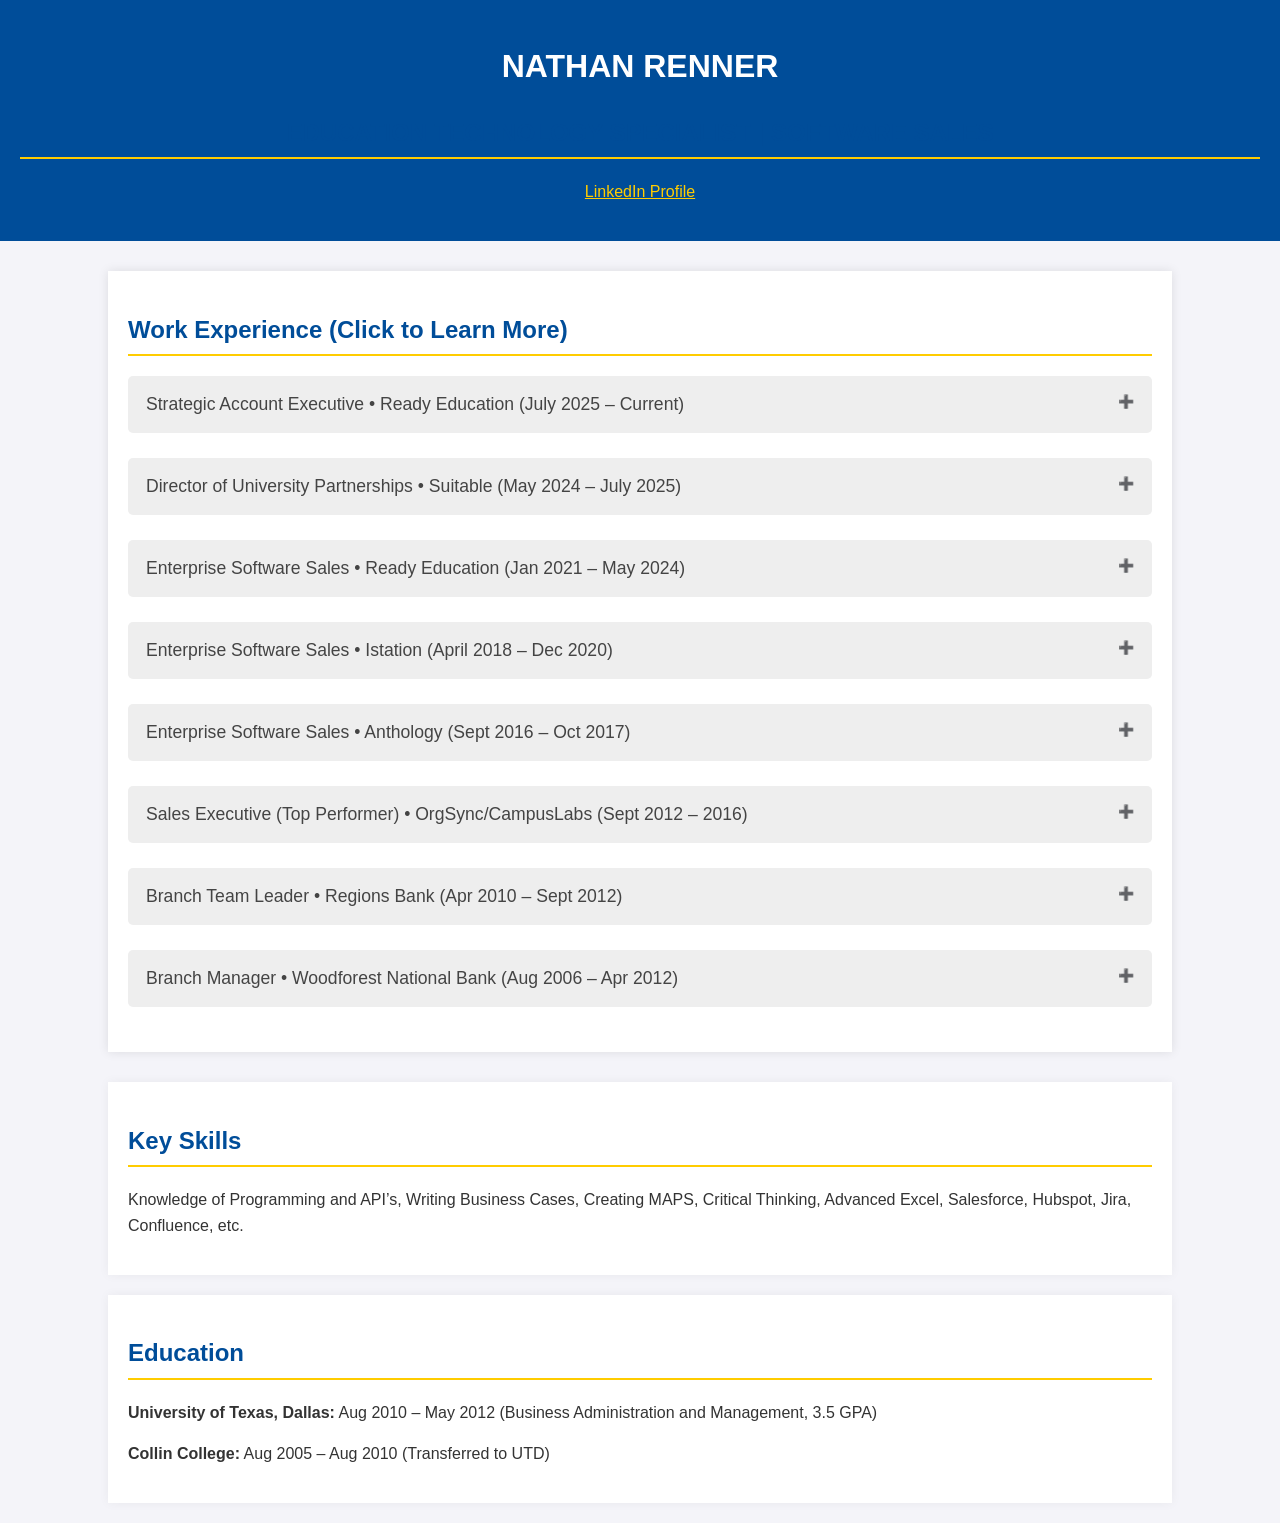
<file: index.html>
<!DOCTYPE html>
<html lang="en">
<head>
    <meta charset="UTF-8">
    <meta name="viewport" content="width=device-width, initial-scale=1.0">
    <title>Nathan Renner Portfolio</title>
    <link rel="stylesheet" href="styles.css"> </head>
<body>
    <header>
        <h1>NATHAN RENNER</h1>
        <h2>EDUCATION TECHNOLOGY SPECIALIST | SOFTWARE SALES</h2>
        <p><a href="HTTPS://WWW.LINKEDIN.COM/IN/NATHAN-RENNER-0B097A69/" target="_blank">LinkedIn Profile</a></p>
    </header>

    <section id="experience">
        <h2>Work Experience (Click to Learn More)</h2>
        
        <div class="experience-item">
            <button class="accordion">
                <span class="job-title">Strategic Account Executive</span> • Ready Education (July 2025 – Current)
            </button>
            <div class="panel">
                <p><strong>Brief:</strong> Individual contributor role involving high-level sales, technology, and strategic business outcomes, including API and programming knowledge.</p>
                <p><strong>Details:</strong> I work with our top 50 strategic accounts to grow net revenue retention (NRR) and customer satisfaction (CSAT) in addition to providing customer service and support. The goal is value realization and demonstrable ROI for the customer to take back to their stakeholders. This role involves a lot of collaborating with teams, both internal and external, as well as clear and effective communication</p>
            </div>
        </div>

        <div class="experience-item">
            <button class="accordion">
                <span class="job-title">Director of University Partnerships</span> • Suitable (May 2024 – July 2025)
            </button>
            <div class="panel">
                <p><strong>Brief:</strong> Individual contributor role involving high-level sales, technology, and strategic business outcomes, including API and programming knowledge.</p>
                <p><strong>Details:</strong> Recruited in 2024, I worked to expand net new sales for the west coast supporting every state west of Texas. Was brought on board to help launch their Student Engagement offering and assisted with taking their Career Readiness Assessment to market. I also met weekly with product and our CIO to help drive their product forward. We documented everything in Jira and used an agile approach to product development</p>
            </div>
        </div>

         <div class="experience-item">
            <button class="accordion">
                <span class="job-title">Enterprise Software Sales</span> • Ready Education (Jan 2021 – May 2024)
            </button>
            <div class="panel">
                <p><strong>Brief:</strong> Individual contributor role involving high-level sales, technology, and strategic business outcomes, including API and programming knowledge.</p>
                <p><strong>Details:</strong> Recruited in 2021, I sold enterprise software in the student engagement space. I focused on educating department-level buyers and C-Suite executives about our product and vision to build relationships and earn trust. Top performer in 2024 and 2023 with 120% and 110% to quota respectfully.</p>
            </div>
        </div>
        
         <div class="experience-item">
            <button class="accordion">
                <span class="job-title">Enterprise Software Sales</span> • Istation (April 2018 – Dec 2020)
            </button>
            <div class="panel">
                <p><strong>Brief:</strong> Individual contributor role involving high-level sales, technology, and strategic business outcomes, including API and programming knowledge.</p>
                <p><strong>Details:</strong> I sold supplemental curriculum software in the K-12 Space. These were consultative sales processes geared at the district level for a top-down approach. Hit my quota 2 out of 3 years.</p>
            </div>
        </div>

        <div class="experience-item">
            <button class="accordion">
                <span class="job-title">Enterprise Software Sales </span> • Anthology (Sept 2016 – Oct 2017)
            </button>
            <div class="panel">
                <p><strong>Brief:</strong> Individual contributor role involving high-level sales, technology, and strategic business outcomes, including API and programming knowledge.</p>
                <p><strong>Details:</strong> Education Technology Specialist focused on business outcomes. My role is centered on managing complex sales cycles and strategic relationships. I possess knowledge of programming and APIs, and handle the writing and responding to RFPs, RFIs, and RFQs. I am experienced in advanced Higher Education knowledge, writing business cases, creating Mutual Action Plans (MAPS), and critical thinking/problem-solving. I collaborate remotely and use technologies like Slack, Teams, GSuite, Hubspot, Salesforce, Jira, Confluence, Planhat, Monday, Canva, and Advanced Microsoft Excel.</p>
            </div>
        </div>

        <div class="experience-item">
            <button class="accordion">
                <span class="job-title">Sales Executive (Top Performer)</span> • OrgSync/CampusLabs (Sept 2012 – 2016)
            </button>
            <div class="panel">
                <p><strong>Brief:</strong> Consistently recognized as a top performer in EdTech software sales, bringing in the most new logos for multiple years.</p>
                <p><strong>Details:</strong> OrgSync was acquired by iModules in 2015 and then by CampusLabs in 2016 (who then became Anthology). I was a consistent top performer and brought in the most new logos in 2014, 2015, and 2016 (out of a team of 8). I hit my revenue goals 4 out of the 5 years. This role involved managing meetings and stakeholders within the Higher Education sector.</p>
            </div>
        </div>
        
        <div class="experience-item">
            <button class="accordion">
                <span class="job-title">Branch Team Leader</span> • Regions Bank (Apr 2010 – Sept 2012)
            </button>
            <div class="panel">
                <p><strong>Brief:</strong> Managed a team of 6 employees, focusing on relationship growth, deposit accounts, compliance, and daily branch operations.</p>
                <p><strong>Details:</strong> I managed a team of 6 employees inside the 4 walls of a Regions Bank. Job duties included growing relationships with our community, increasing deposit accounts, teaching and training staff on compliance and regulatory matters, providing overrides, balancing the safe, and managing the schedule.</p>
            </div>
        </div>

        <div class="experience-item">
            <button class="accordion">
                <span class="job-title">Branch Manager</span> • Woodforest National Bank (Aug 2006 – Apr 2012)
            </button>
            <div class="panel">
                <p><strong>Brief:</strong> Managed a team of 10 employees, responsible for community relationships, increasing deposits, staff training, and compliance.</p>
                <p><strong>Details:</strong> I managed a team of 10 employees inside the 4 walls of a Woodforest National Bank. Job duties included growing relationships with our community, increasing deposit accounts, teaching and training staff on compliance and regulatory matters, providing overrides, balancing the safe, and managing the schedule.</p>
            </div>
        </div>
    </section>

    <section id="skills">
        <h2>Key Skills</h2>
        <p>Knowledge of Programming and API’s, Writing Business Cases, Creating MAPS, Critical Thinking, Advanced Excel, Salesforce, Hubspot, Jira, Confluence, etc.</p>
    </section>

    <section id="education">
        <h2>Education</h2>
        <p><strong>University of Texas, Dallas:</strong> Aug 2010 – May 2012 (Business Administration and Management, 3.5 GPA)</p>
        <p><strong>Collin College:</strong> Aug 2005 – Aug 2010 (Transferred to UTD)</p>
    </section>

    <script src="script.js"></script> </body>
</html>
</file>
<file: styles.css>
body {
    font-family: Arial, sans-serif;
    line-height: 1.6;
    margin: 0;
    padding: 0;
    background-color: #f4f4f9;
    color: #333;
}

header {
    background: #004d99; /* Dark Blue */
    color: white;
    padding: 20px;
    text-align: center;
}

header a {
    color: #ffcc00; /* Gold/Yellow for link */
}

#experience {
    width: 80%;
    margin: 30px auto;
    padding: 20px;
    background: white;
    box-shadow: 0 0 10px rgba(0,0,0,0.1);
}

h2 {
    color: #004d99;
    border-bottom: 2px solid #ffcc00;
    padding-bottom: 5px;
}

/* --- Accordion Styles --- */
.accordion {
    background-color: #eee;
    color: #444;
    cursor: pointer;
    padding: 18px;
    width: 100%;
    text-align: left;
    border: none;
    outline: none;
    transition: 0.4s;
    font-size: 1.1em;
    border-radius: 5px;
    margin-bottom: 10px;
}

.active, .accordion:hover {
    background-color: #ffcc00;
    color: #004d99;
}

.accordion:after {
    content: '\02795'; /* Unicode for plus sign */
    font-size: 13px;
    color: #777;
    float: right;
    margin-left: 5px;
}

.active:after {
    content: "\2796"; /* Unicode for minus sign */
}

.panel {
    padding: 0 18px;
    background-color: white;
    max-height: 0;
    overflow: hidden;
    transition: max-height 0.2s ease-out;
    border-left: 3px solid #004d99;
    margin-bottom: 15px;
}

.panel p {
    padding: 5px 0;
}

/* Styles for other sections (Skills, Education) */
#skills, #education {
    width: 80%;
    margin: 20px auto;
    padding: 20px;
    background: white;
    box-shadow: 0 0 10px rgba(0,0,0,0.05);
}
</file>
